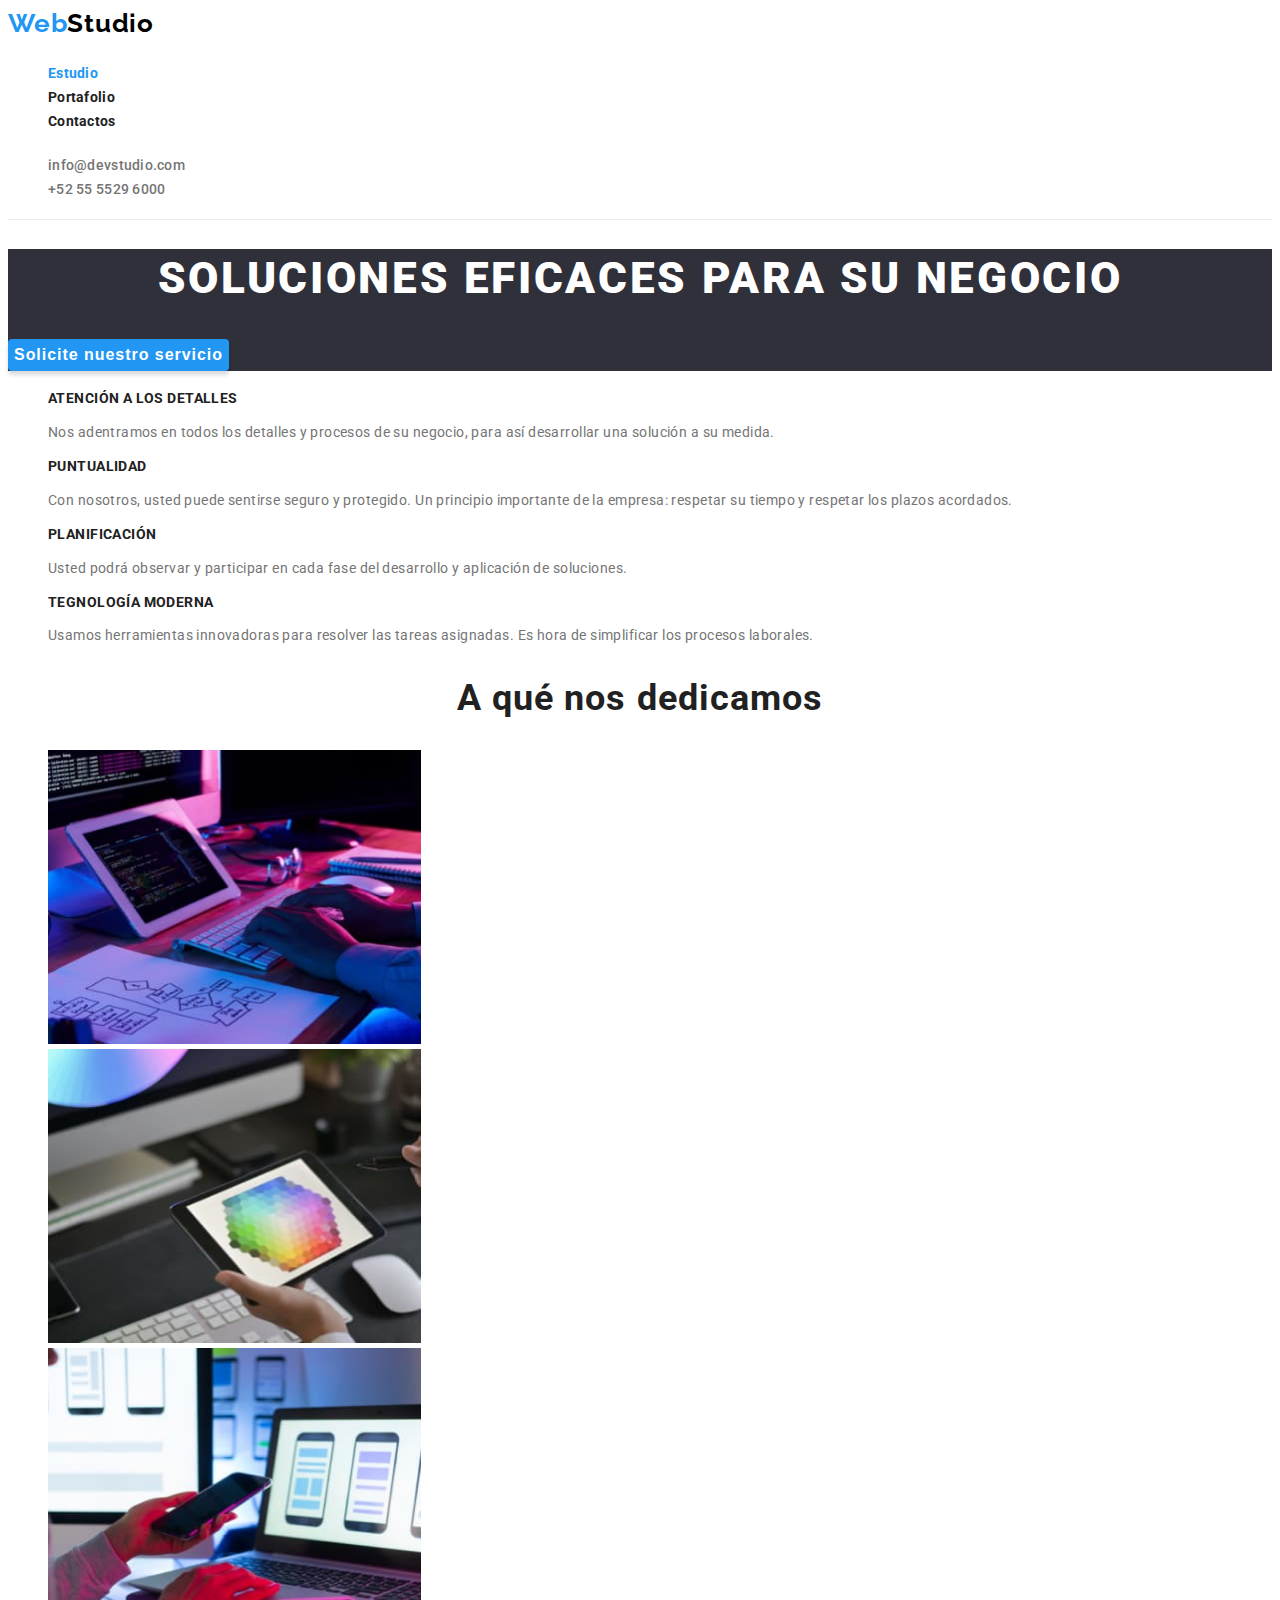
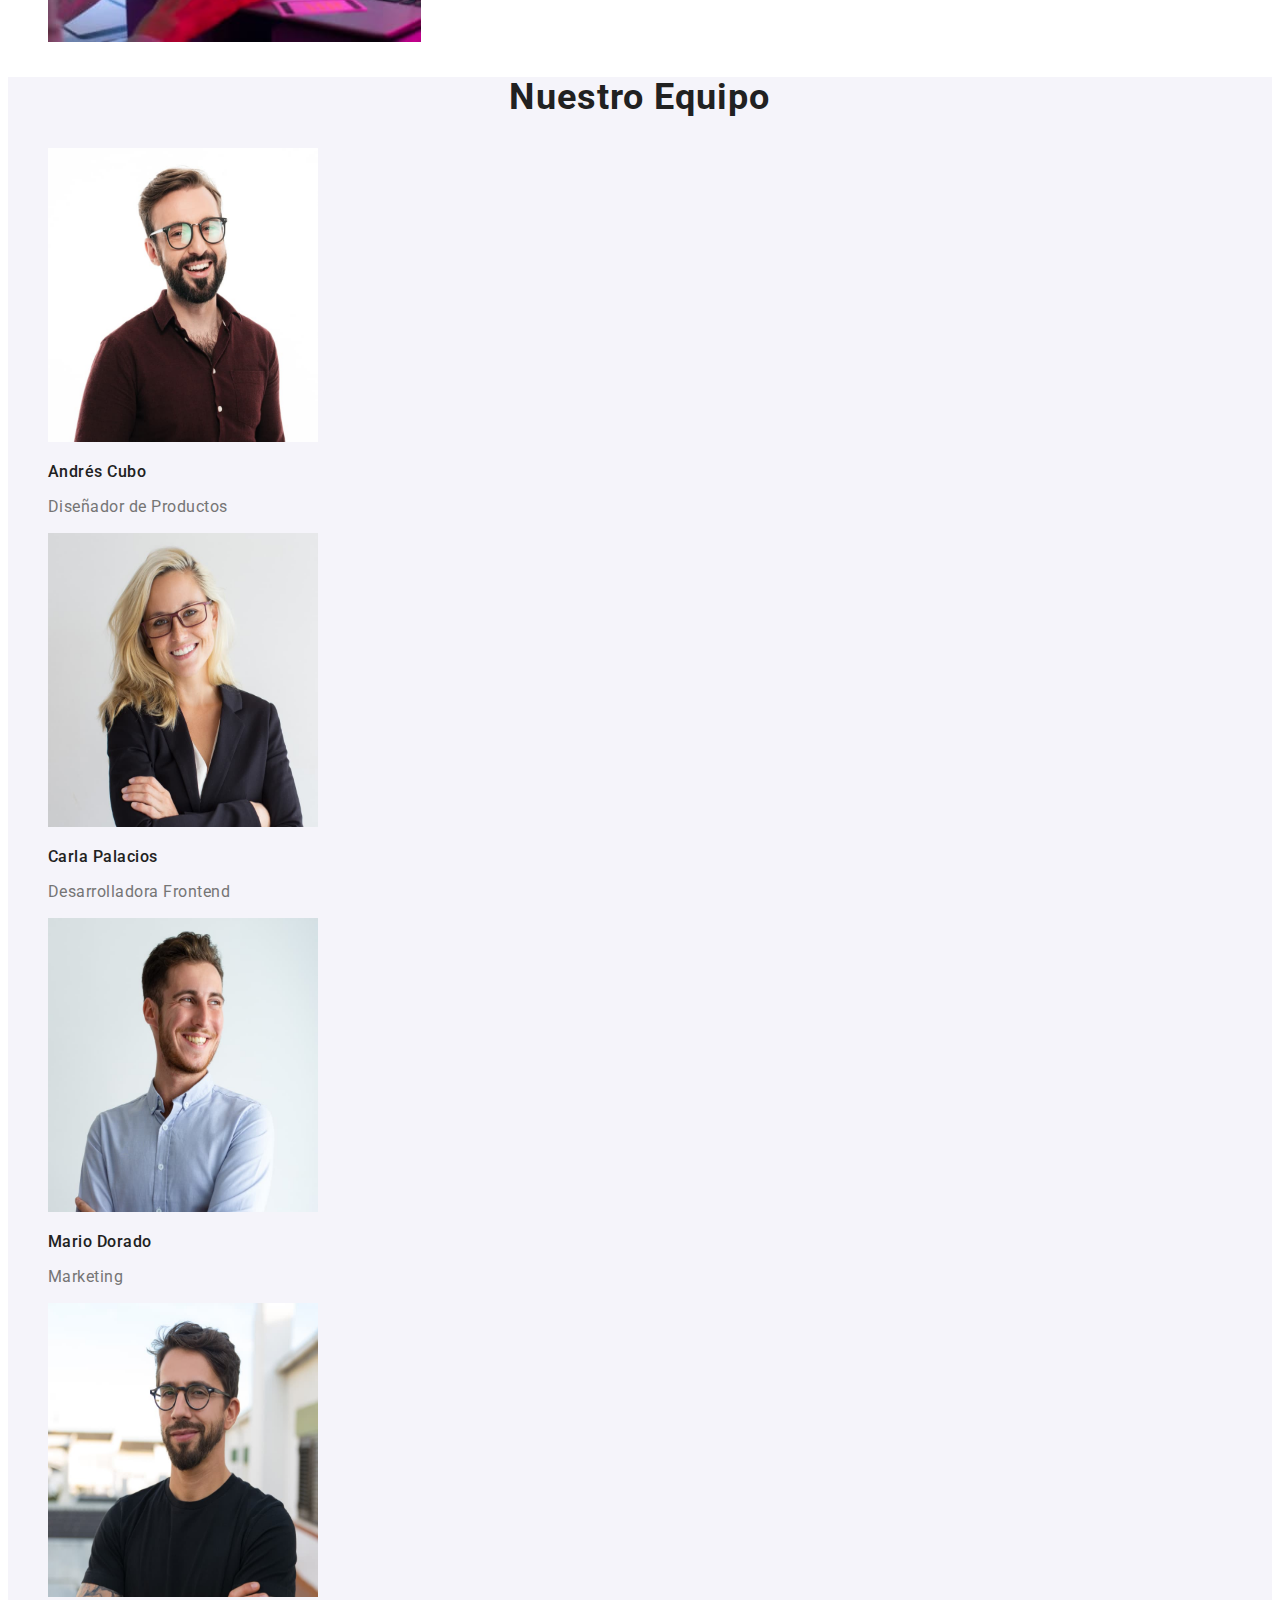
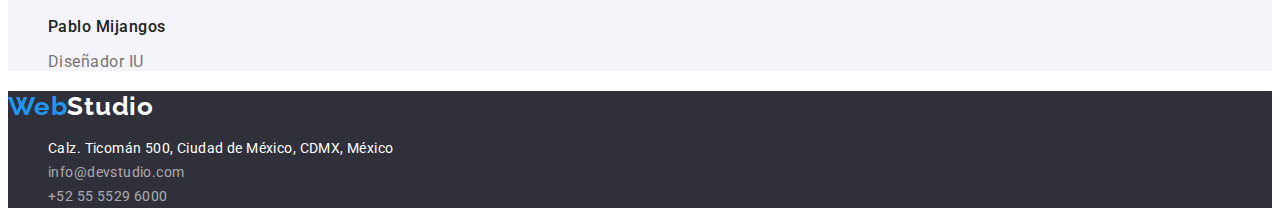
<file: index.html>
<!DOCTYPE html>
<html lang="es">
  <head>
    <meta charset="UTF-8" />
    <meta http-equiv="X-UA-Compatible" content="IE=edge" />
    <meta name="viewport" content="width=device-width, initial-scale=1.0" />
    <meta
      name="description"
      content="Esta Pagina es la mejor que va a existir porque la hice yo"
    />
    <meta name="robots" content="index,follow" />
    <title>WebStudio</title>
    <link rel="preconnect" href="https://fonts.googleapis.com" />
    <link rel="preconnect" href="https://fonts.gstatic.com" crossorigin />
    <link
      href="https://fonts.googleapis.com/css2?family=Raleway:wght@700&family=Roboto:wght@400;500;700;900&display=swap"
      rel="stylesheet"
    />
    <link rel="stylesheet" href="./css/styles.css" />
  </head>
  <body>
    <header class="header">
      <nav>
        <a href="./index.html" class="icon-header">
          <span class="icon-blue">Web</span>Studio</a
        >
        <ul>
          <li>
            <a href="./index.html" class="header-ref color-main">Estudio</a>
          </li>
          <li>
            <a href="./portafolio.html" class="header-ref">Portafolio</a>
          </li>
          <li><a href="#" class="header-ref">Contactos</a></li>
        </ul>
      </nav>
      <ul>
        <li>
          <a href="mailto:info@devstudio.com" class="mail"
            >info@devstudio.com</a
          >
        </li>
        <li>
          <a href="tel:+525555296000" class="tel">+52 55 5529 6000</a>
        </li>
      </ul>
    </header>
    <main>
      <section class="hero">
        <h1 class="hero-title">SOLUCIONES EFICACES PARA SU NEGOCIO</h1>
        <button type="button" class="hero-btn">
          Solicite nuestro servicio
        </button>
      </section>
      <section>
        <ul>
          <li>
            <h3 class="title-self">ATENCIÓN A LOS DETALLES</h3>
            <p class="descr-self">
              Nos adentramos en todos los detalles y procesos de su negocio,
              para así desarrollar una solución a su medida.
            </p>
          </li>
          <li>
            <h3 class="title-self">PUNTUALIDAD</h3>
            <p class="descr-self">
              Con nosotros, usted puede sentirse seguro y protegido. Un
              principio importante de la empresa: respetar su tiempo y respetar
              los plazos acordados.
            </p>
          </li>
          <li>
            <h3 class="title-self">PLANIFICACIÓN</h3>
            <p class="descr-self">
              Usted podrá observar y participar en cada fase del desarrollo y
              aplicación de soluciones.
            </p>
          </li>
          <li>
            <h3 class="title-self">TEGNOLOGÍA MODERNA</h3>
            <p class="descr-self">
              Usamos herramientas innovadoras para resolver las tareas
              asignadas. Es hora de simplificar los procesos laborales.
            </p>
          </li>
        </ul>
      </section>
      <section>
        <h2 class="title">A qué nos dedicamos</h2>
        <ul>
          <li>
            <img src="./img/1.jpg" width="373" height="294" alt="computador" />
          </li>
          <li>
            <img src="./img/3.jpg" width="373" height="294" alt="tablet" />
          </li>
          <li>
            <img src="./img/2.jpg" width="373" height="294" alt="celular" />
          </li>
        </ul>
      </section>
      <section class="section-work">
        <h2 class="title-team">Nuestro Equipo</h2>
        <ul>
          <li>
            <img src="./img/4.jpg" width="270" height="294" alt="Andres" />
            <h3 class="team-name">Andrés Cubo</h3>
            <p class="team-work">Diseñador de Productos</p>
          </li>
          <li>
            <img src="./img/5.jpg" width="270" height="294" alt="Carla" />
            <h3 class="team-name">Carla Palacios</h3>
            <p class="team-work">Desarrolladora Frontend</p>
          </li>
          <li>
            <img src="./img/6.jpg" width="270" height="294" alt="Mario" />
            <h3 class="team-name">Mario Dorado</h3>
            <p class="team-work">Marketing</p>
          </li>
          <li>
            <img src="./img/7.jpg" width="270" height="294" alt="Pablo" />
            <h3 class="team-name">Pablo Mijangos</h3>
            <p class="team-work">Diseñador IU</p>
          </li>
        </ul>
      </section>
    </main>
    <footer class="footer">
      <a href="./index.html" class="icon-footer">
        <span class="icon-footer-blue">Web</span>Studio</a
      >
      <address class="address">
        <ul>
          <li>Calz. Ticomán 500, Ciudad de México, CDMX, México</li>
          <li>
            <a href="mailto:info@devstudio.com" class="footer-mail"
              >info@devstudio.com</a
            >
          </li>
          <li>
            <a href="tel:+525555296000" class="footer-tel">+52 55 5529 6000</a>
          </li>
        </ul>
      </address>
    </footer>
  </body>
</html>
</file>
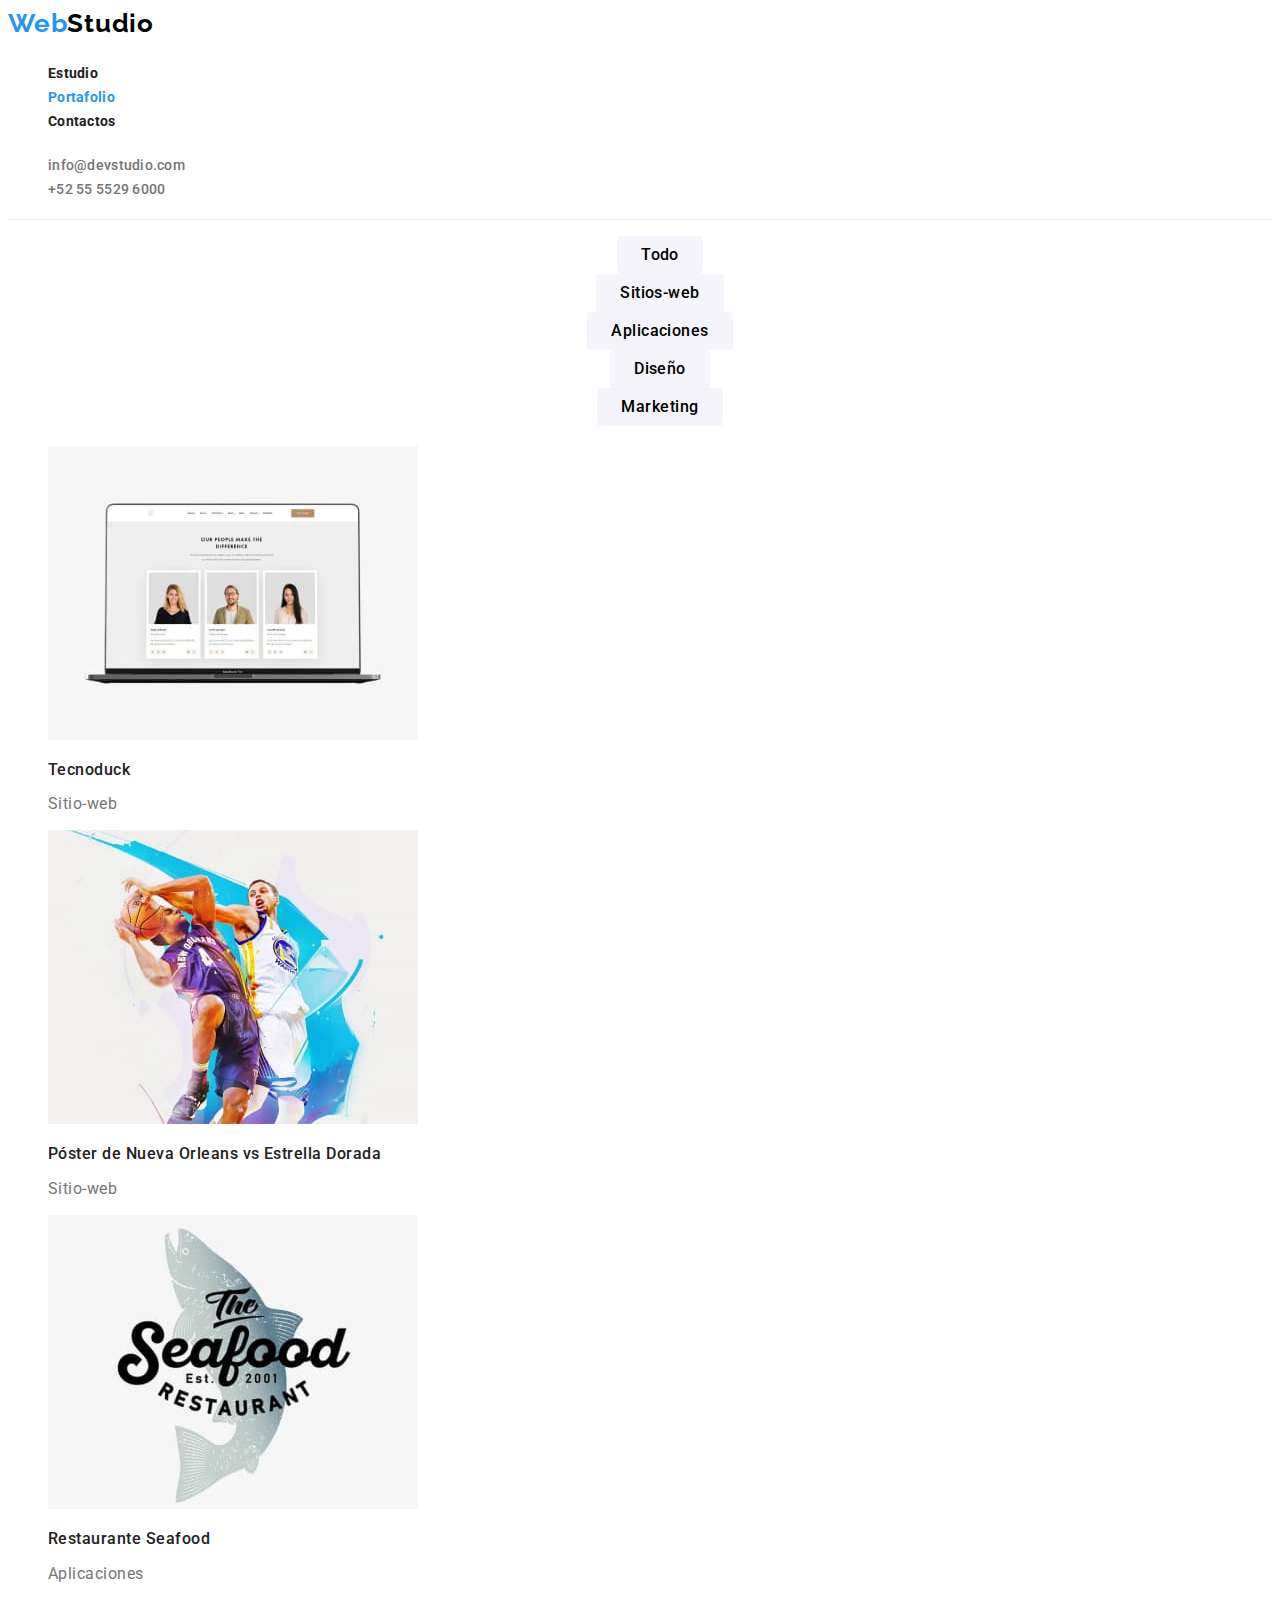
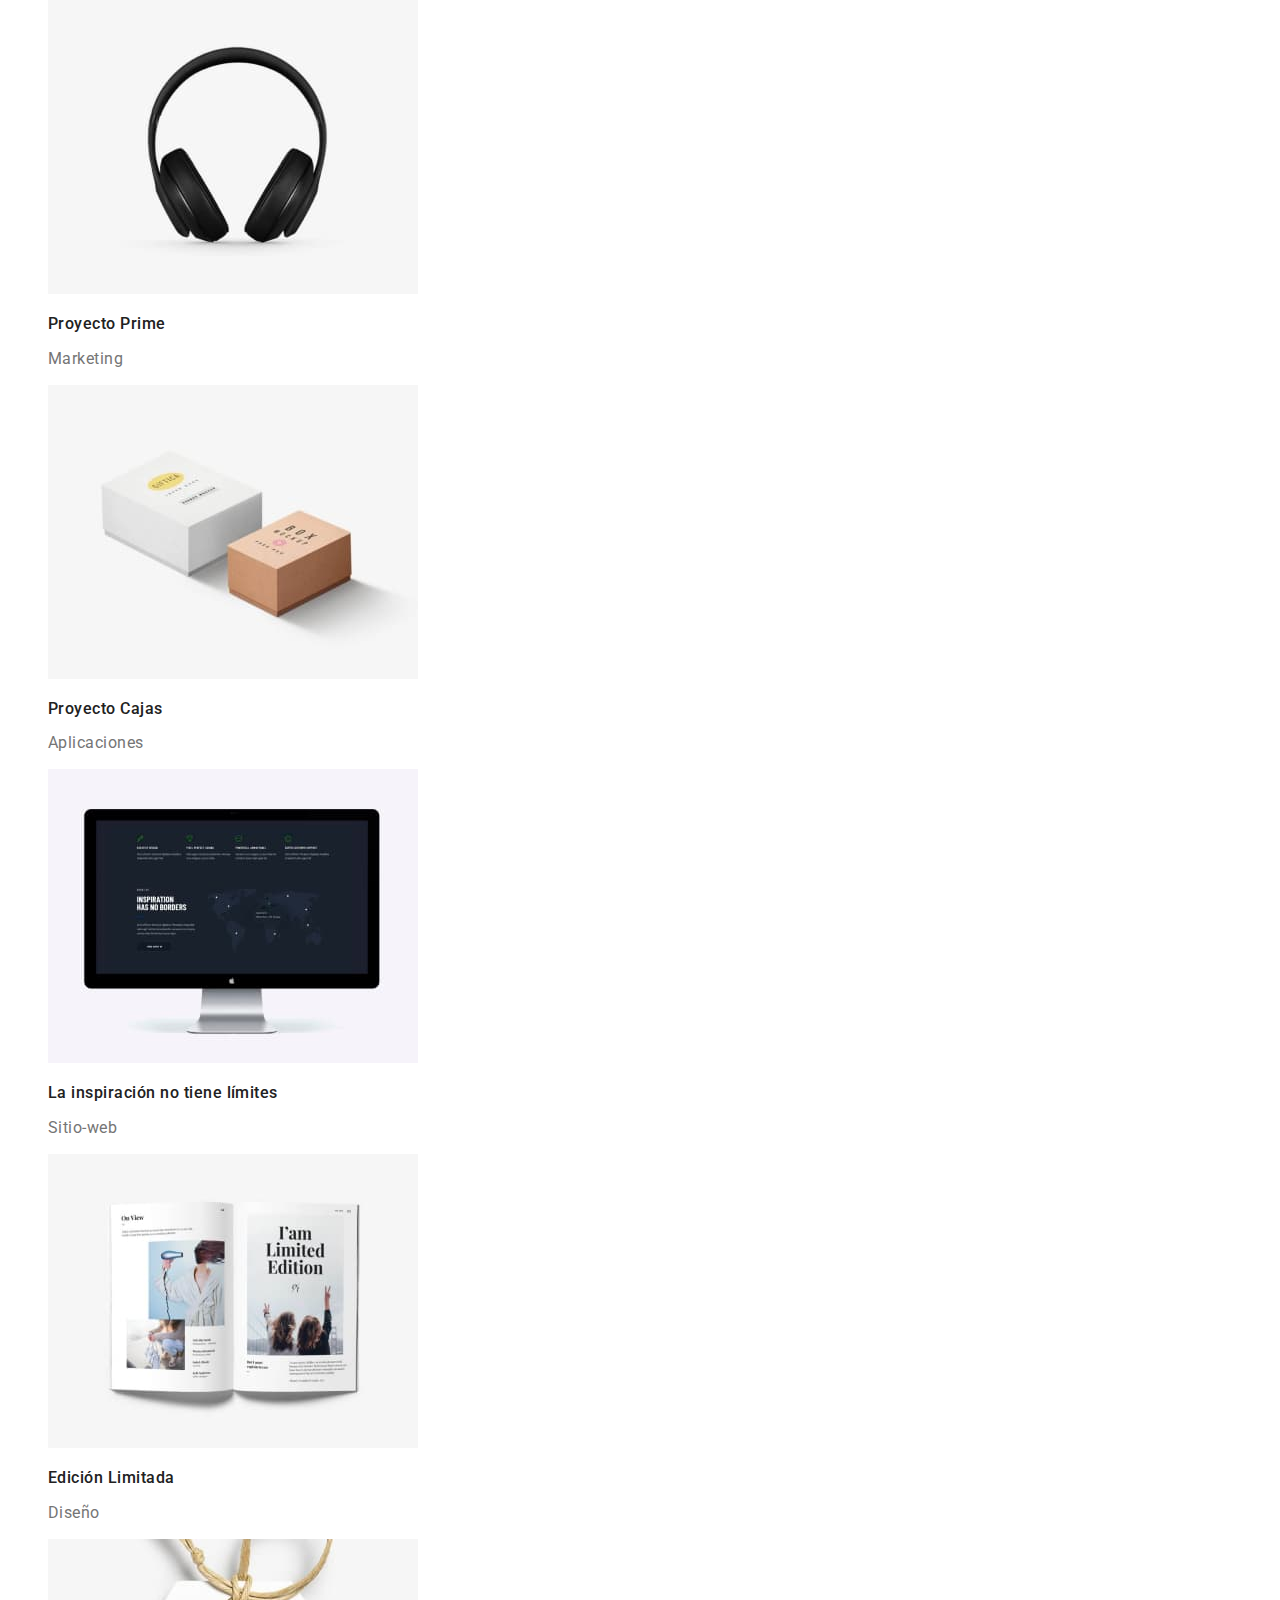
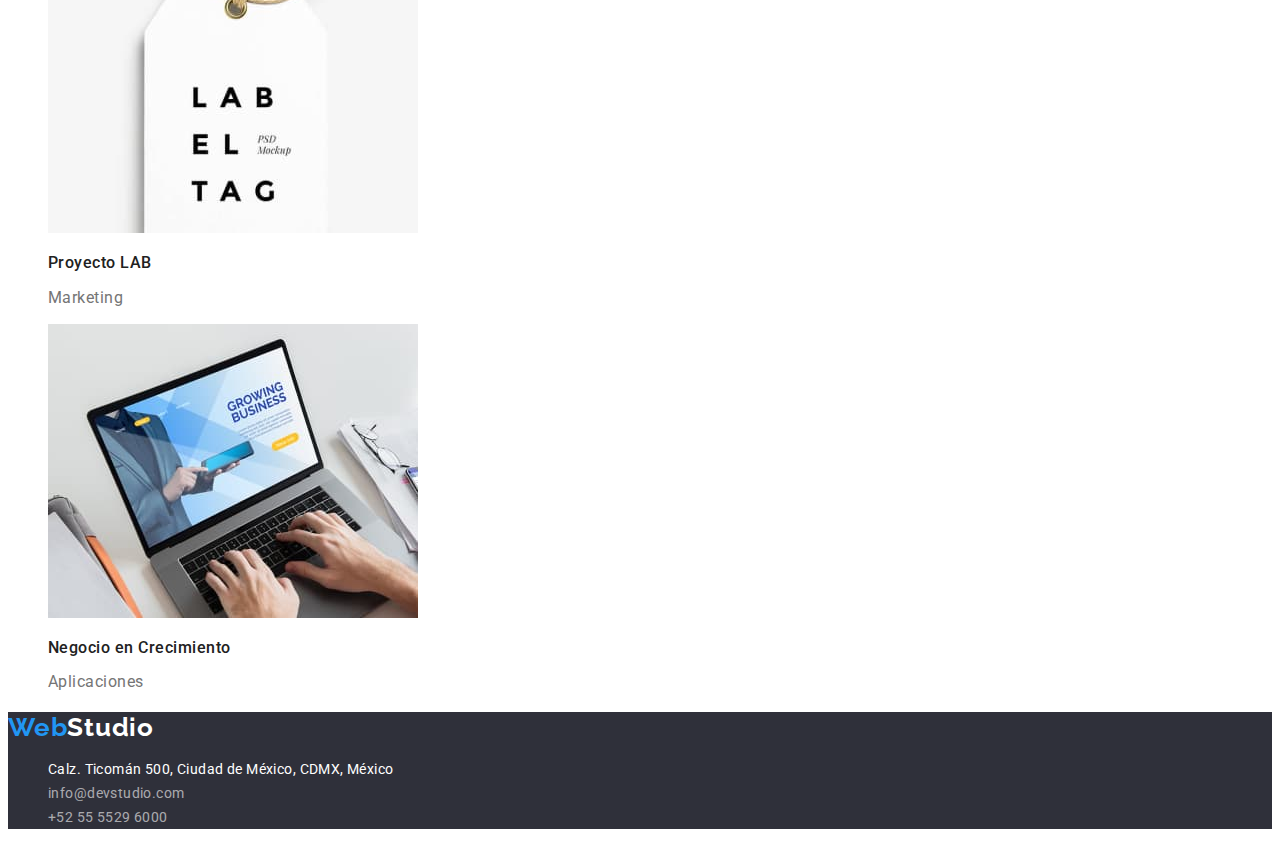
<file: portafolio.html>
<!DOCTYPE html>
<html lang="en">
  <head>
    <meta charset="UTF-8" />
    <meta http-equiv="X-UA-Compatible" content="IE=edge" />
    <meta name="viewport" content="width=device-width, initial-scale=1.0" />
    <title>portafolio</title>
    <link rel="stylesheet" href="./css/styles.css" />
    <link rel="preconnect" href="https://fonts.googleapis.com" />
    <link rel="preconnect" href="https://fonts.gstatic.com" crossorigin />
    <link
      href="https://fonts.googleapis.com/css2?family=Raleway:wght@700&family=Roboto:wght@400;500;700;900&display=swap"
      rel="stylesheet"
    />
  </head>
  <body>
    <header class="header">
      <nav>
        <a href="./index.html" class="icon-header">
          <span class="icon-blue">Web</span>Studio</a
        >
        <ul>
          <li>
            <a href="./index.html" class="header-ref">Estudio</a>
          </li>
          <li>
            <a href="./portafolio.html" class="header-ref color-site"
              >Portafolio</a
            >
          </li>
          <li><a href="#" class="header-ref">Contactos</a></li>
        </ul>
      </nav>
      <ul>
        <li>
          <a href="mailto:info@devstudio.com" class="mail"
            >info@devstudio.com</a
          >
        </li>
        <li>
          <a href="tel:+525555296000" class="tel">+52 55 5529 6000</a>
        </li>
      </ul>
    </header>
    <main>
      <section>
        <header class="hidden-header"></header>
        <ul class="filter-text">
          <li>
            <button type="button" class="filter-btn filter-text">Todo</button>
          </li>
          <li>
            <button type="button" class="filter-btn filter-text">
              Sitios-web
            </button>
          </li>
          <li>
            <button type="button" class="filter-btn filter-text">
              Aplicaciones
            </button>
          </li>
          <li>
            <button type="button" class="filter-btn filter-text">Diseño</button>
          </li>
          <li>
            <button type="button" class="filter-btn filter-text">
              Marketing
            </button>
          </li>
        </ul>
        <ul>
          <li>
            <img src="./img/8.jpg" width="370" alt="Tecnoduck" />
            <h3 class="product-title">Tecnoduck</h3>
            <p class="product-descript">Sitio-web</p>
          </li>
          <li>
            <img src="./img/9.jpg" width="370" alt="Póster" />
            <h3 class="product-title">
              Póster de Nueva Orleans vs Estrella Dorada
            </h3>
            <p class="product-descript">Sitio-web</p>
          </li>
          <li>
            <img src="./img/10.jpg" width="370" alt="Seafood" />
            <h3 class="product-title">Restaurante Seafood</h3>
            <p class="product-descript">Aplicaciones</p>
          </li>
          <li>
            <img src="./img/11.jpg" width="370" alt="proyecto" />
            <h3 class="product-title">Proyecto Prime</h3>
            <p class="product-descript">Marketing</p>
          </li>
          <li>
            <img src="./img/12.jpg" width="370" alt="cajas" />
            <h3 class="product-title">Proyecto Cajas</h3>
            <p class="product-descript">Aplicaciones</p>
          </li>
          <li>
            <img src="./img/13.jpg" width="370" alt="limites" />
            <h3 class="product-title">La inspiración no tiene límites</h3>
            <p class="product-descript">Sitio-web</p>
          </li>
          <li>
            <img src="./img/14.jpg" width="370" alt="edicion Limitada" />
            <h3 class="product-title">Edición Limitada</h3>
            <p class="product-descript">Diseño</p>
          </li>
          <li>
            <img src="./img/15.jpg" width="370" alt="LAB" />
            <h3 class="product-title">Proyecto LAB</h3>
            <p class="product-descript">Marketing</p>
          </li>
          <li>
            <img src="./img/16.jpg" width="370" alt="Aplicaciones" />
            <h3 class="product-title">Negocio en Crecimiento</h3>
            <p class="product-descript">Aplicaciones</p>
          </li>
        </ul>
      </section>
    </main>
    <footer class="footer">
      <a href="./index.html" class="icon-footer">
        <span class="icon-footer-blue">Web</span>Studio</a
      >
      <address class="address">
        <ul>
          <li>Calz. Ticomán 500, Ciudad de México, CDMX, México</li>
          <li>
            <a href="mailto:info@devstudio.com" class="footer-mail"
              >info@devstudio.com</a
            >
          </li>
          <li>
            <a href="tel:+525555296000" class="footer-tel">+52 55 5529 6000</a>
          </li>
        </ul>
      </address>
    </footer>
  </body>
</html>
</file>
<file: css/styles.css>
:root {
  --color-principal-texto: #212121;
  --color-segundo-texto: #757575;
  --color-web: #2196f3;
  --color-primario-fondo-pantalla: #ffffff;
  --color-segundo-fondo-pantalla: #2f303a;
}
body {
  font-family: 'Roboto', sans-serif;
  color: var(--color-principal-texto);
  font-size: 20px;
  background-color: var(--color-primario-fondo-pantalla);
}
ul {
  list-style: none;
}
a {
  text-decoration: none;
}
.header {
  border-bottom: 1px solid #ececec;
}
.icon-blue {
  color: var(--color-web);
}
.icon-header {
  font-family: 'Raleway', sans-serif;
  font-style: normal;
  color: #000000;
  font-weight: 700;
  font-size: 26px;
  line-height: 31px;
  letter-spacing: 0.03em;
  text-align: right;
}
.header-ref {
  font-style: normal;
  font-weight: 700;
  font-size: 14px;
  line-height: 16px;
  letter-spacing: 0.02em;
  color: #212121;
}
.header-ref:hover,
.header-ref:focus {
  color: var(--color-web);
}
.color-main,
.color-site {
  color: var(--color-web);
}
.tel,
.mail {
  font-size: 14px;
  font-weight: 500;
  line-height: 1.14;
  letter-spacing: 0.02em;
  color: var(--color-segundo-texto);
}
.tel:hover,
.mail:focus,
.tel:focus,
.mail:hover {
  color: var(--color-web);
}

.hero {
  background-color: var(--color-segundo-fondo-pantalla);
}
.hero-title {
  font-weight: 900;
  font-size: 44px;
  line-height: 1.36;
  text-align: center;
  letter-spacing: 0.06em;
  text-transform: uppercase;
  color: #ffffff;
}
.hero-btn {
  font-weight: 700;
  font-size: 16px;
  line-height: 1.88;
  display: flex;
  align-items: center;
  text-align: center;
  letter-spacing: 0.06em;
  color: #ffffff;
  background-color: var(--color-web);
  box-shadow: 0px 4px 4px rgba(0, 0, 0, 0.15);
  border-radius: 4px;
  border-style: none;
  cursor: pointer;
}
.title-self {
  font-size: 14px;
  line-height: 1.14;
  letter-spacing: 0.03em;
  text-transform: uppercase;
}
.descr-self {
  font-size: 14px;
  line-height: 1.71;
  letter-spacing: 0.03em;
  color: var(--color-segundo-texto);
}
.title {
  font-size: 36px;
  line-height: 1.16;
  text-align: center;
  letter-spacing: 0.03em;
  color: inherit;
}
.section-work {
  background-color: #f5f4fa;
}
.title-team {
  font-size: 36px;
  line-height: 1.16;
  text-align: center;
  letter-spacing: 0.03em;
  color: inherit;
}
.team-name,
.team-work,
.product-title,
.product-descript {
  font-size: 16px;
  line-height: 1.18;
  letter-spacing: 0.03em;
}
.team-name,
.product-title {
  font-weight: 500;
}
.team-work,
.product-descript {
  color: var(--color-segundo-texto);
}
.footer {
  font-style: normal;
  background-color: var(--color-segundo-fondo-pantalla);
}
.icon-footer-blue {
  color: var(--color-web);
}
.icon-footer {
  font-family: 'Raleway', sans-serif;
  color: #ffffff;
  font-weight: 700;
  font-size: 26px;
  line-height: 1.19;
  letter-spacing: 0.03em;
}
.address,
.footer-mail,
.footer-tel {
  font-family: 'Roboto';
  font-style: normal;
  font-weight: 400;
  font-size: 14px;
  line-height: 24px;
  letter-spacing: 0.03em;
  color: #ffffff;
}
.footer-mail,
.footer-tel {
  color: rgba(255, 255, 255, 0.6);
}
.footer-mail:hover,
.footer-mail:focus {
  color: var(--color-web);
}
.footer-tel:hover,
.footer-tel:focus {
  color: var(--color-web);
}
.filter-btn {
  font-family: 'Roboto', sans-serif;
  font-weight: 500;
  font-size: 16px;
  line-height: 1.62;
  text-align: center;
  letter-spacing: 0.03em;
  background-color: #f5f4fa;
  border-radius: 4px;
  border-style: none;
  cursor: pointer;
  padding: 6px 24px;
}
.hidden-header {
  visibility: hidden;
}
.filter-btn:hover,
.filter-btn:focus {
  background-color: var(--color-web);
  box-shadow: 0px 3px 1px rgba(0, 0, 0, 0.1), 0px 1px 2px rgba(0, 0, 0, 0.8),
    0px 2px 2px rgba(0, 0, 0, 0.12);
  border-radius: 4px;
  font-weight: 500;
  font-size: 16px;
  line-height: 1.62;
  text-align: center;
  letter-spacing: 0.03em;
  color: #ffffff;
}
.filter-text {
  font-weight: 500;
  font-size: 16px;
  line-height: 1.62;
  text-align: center;
  letter-spacing: 0.03em;
}
</file>
